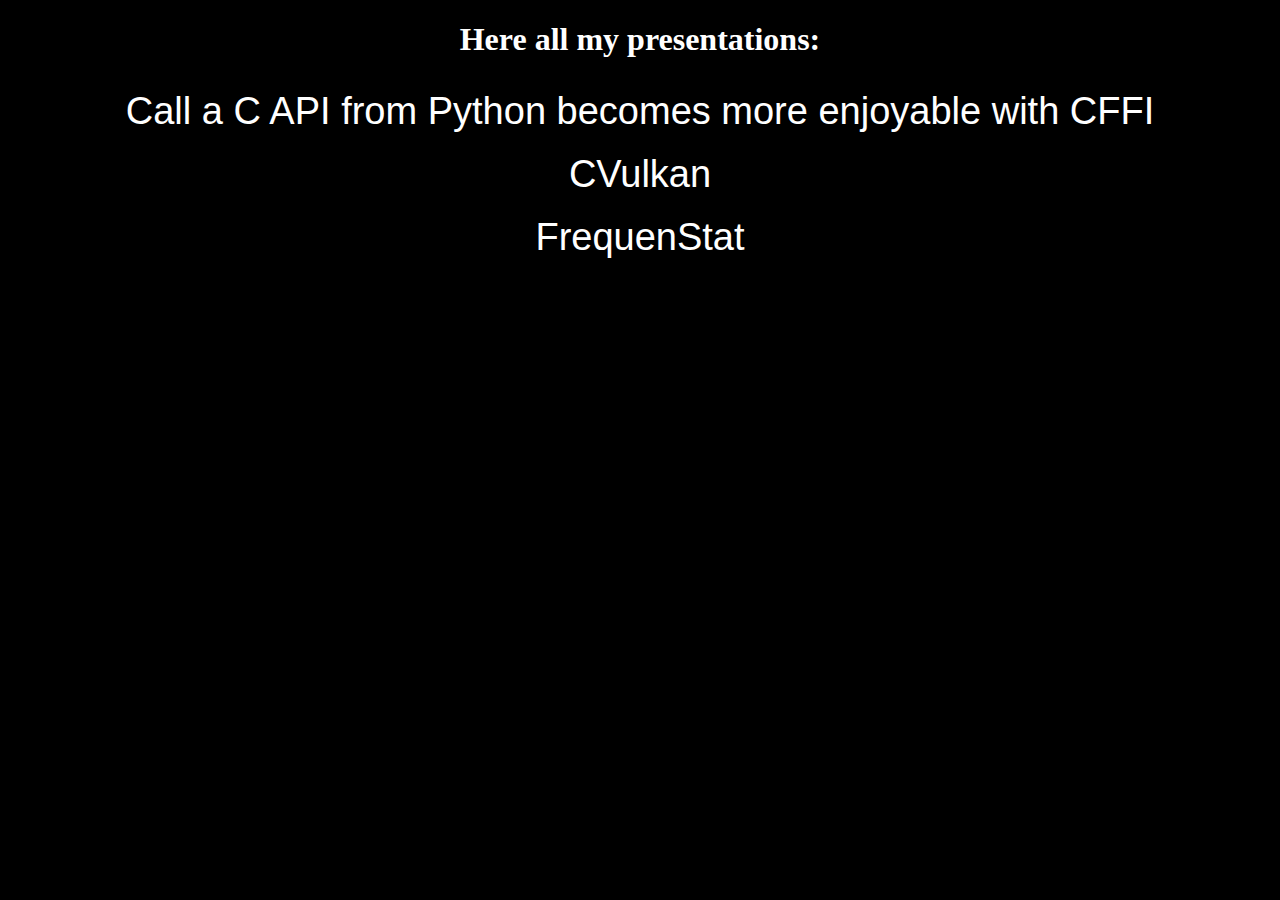
<file: index.html>
<!doctype html>
<html>
	<head>
		<meta charset="utf-8">
		<meta name="viewport" content="width=device-width, initial-scale=1.0, maximum-scale=1.0, user-scalable=no">

		<title>Presentation list</title>
<style>
body {
    background-color: black;
}

#main {
    text-align: center;
}

h1 {
    color: white;
}

a {
    font-family: "Source Sans Pro",Helvetica,sans-serif;
    text-decoration: none;
    color: white;
    font-size: 38px;
    font-weight: 400;
    display: block;
    padding: 10px;
}
a:hover {
    text-decoration: underline;
}
</style>

	</head>
	<body>

<div id="main">
    <h1>Here all my presentations:</h1>
    <a href="cffi_call.html">Call a C API from Python becomes more enjoyable with CFFI</a>
    <a href="cvulkan.html">CVulkan</a>
    <a href="frequenstat.html">FrequenStat</a>
</div>

	</body>
</html>
</file>
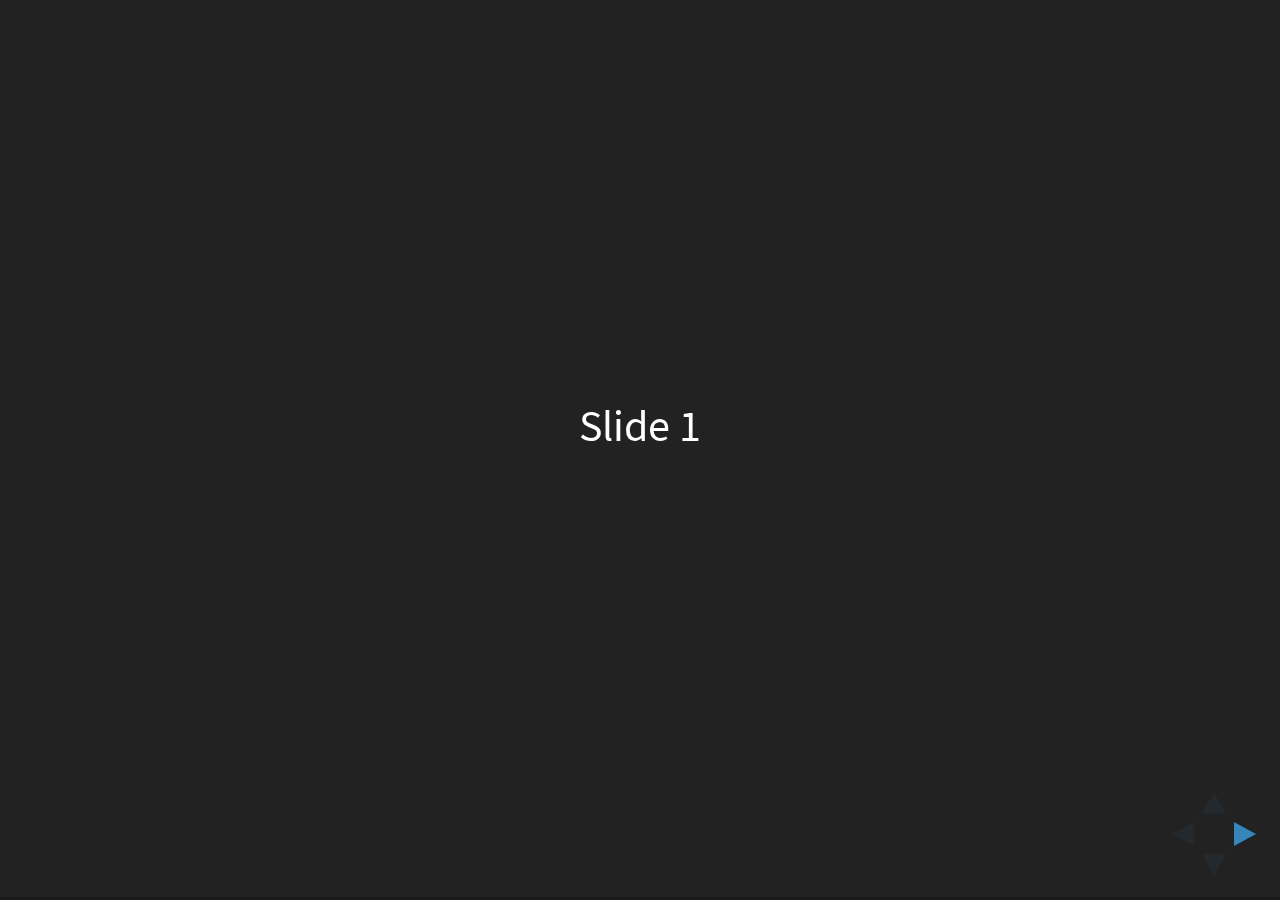
<file: reveal.js/index.html>
<!doctype html>
<html>
	<head>
		<meta charset="utf-8">
		<meta name="viewport" content="width=device-width, initial-scale=1.0, maximum-scale=1.0, user-scalable=no">

		<title>reveal.js</title>

		<link rel="stylesheet" href="css/reveal.css">
		<link rel="stylesheet" href="css/theme/black.css">

		<!-- Theme used for syntax highlighting of code -->
		<link rel="stylesheet" href="lib/css/zenburn.css">

		<!-- Printing and PDF exports -->
		<script>
			var link = document.createElement( 'link' );
			link.rel = 'stylesheet';
			link.type = 'text/css';
			link.href = window.location.search.match( /print-pdf/gi ) ? 'css/print/pdf.css' : 'css/print/paper.css';
			document.getElementsByTagName( 'head' )[0].appendChild( link );
		</script>
	</head>
	<body>
		<div class="reveal">
			<div class="slides">
				<section>Slide 1</section>
				<section>Slide 2</section>
			</div>
		</div>

		<script src="lib/js/head.min.js"></script>
		<script src="js/reveal.js"></script>

		<script>
			// More info https://github.com/hakimel/reveal.js#configuration
			Reveal.initialize({
				history: true,

				// More info https://github.com/hakimel/reveal.js#dependencies
				dependencies: [
					{ src: 'plugin/markdown/marked.js' },
					{ src: 'plugin/markdown/markdown.js' },
					{ src: 'plugin/notes/notes.js', async: true },
					{ src: 'plugin/highlight/highlight.js', async: true, callback: function() { hljs.initHighlightingOnLoad(); } }
				]
			});
		</script>
	</body>
</html>
</file>
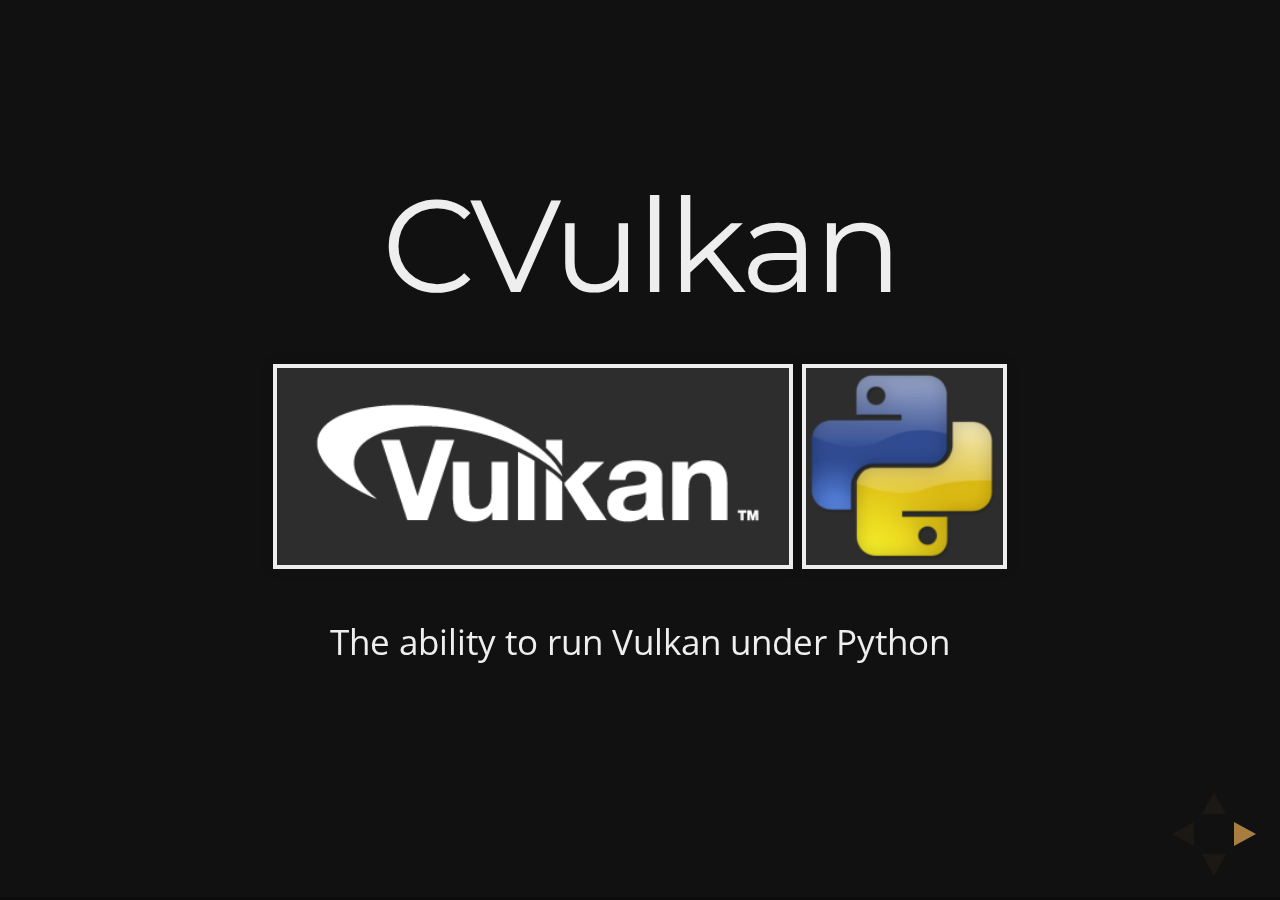
<file: cvulkan.html>
<!doctype html>
<html>
	<head>
		<meta charset="utf-8">
		<meta name="viewport" content="width=device-width, initial-scale=1.0, maximum-scale=1.0, user-scalable=no">

		<title></title>

		<link rel="stylesheet" href="reveal.js/css/reveal.css">
        <link rel="stylesheet" href="reveal.js/css/theme/night.css">

		<!-- Theme used for syntax highlighting of code -->
		<link rel="stylesheet" href="reveal.js/lib/css/zenburn.css">

		<!-- Printing and PDF exports -->
		<script>
			var link = document.createElement( 'link' );
			link.rel = 'stylesheet';
			link.type = 'text/css';
			link.href = window.location.search.match( /print-pdf/gi ) ? 'reveal.js/css/print/pdf.css' : 'reveal.js/css/print/paper.css';
			document.getElementsByTagName( 'head' )[0].appendChild( link );
		</script>
	</head>
	<body>
<div class="reveal">
<div class="slides">
    <section data-markdown="cvulkan.md">
    </section>
</div>
</div>


		<script src="reveal.js/lib/js/head.min.js"></script>
		<script src="reveal.js/js/reveal.js"></script>

		<script>
			// More info https://github.com/hakimel/reveal.js#configuration
			Reveal.initialize({
				history: true,
                                progress: true,
                                keyboard: true,
                                overview: true,
                              //  parallaxBackgroundImage: "backgrounds/cvulkan.jpg",
                              //  parallaxBackgroundSize: "2048px 1152px",

				// More info https://github.com/hakimel/reveal.js#dependencies
				dependencies: [
					{ src: 'reveal.js/plugin/markdown/marked.js' },
					{ src: 'reveal.js/plugin/markdown/markdown.js' },
					{ src: 'reveal.js/plugin/notes/notes.js', async: true },
					{ src: 'reveal.js/plugin/highlight/highlight.js', async: true, callback: function() { hljs.initHighlightingOnLoad(); } }
				]
			});
		</script>
	</body>
</html>
</file>
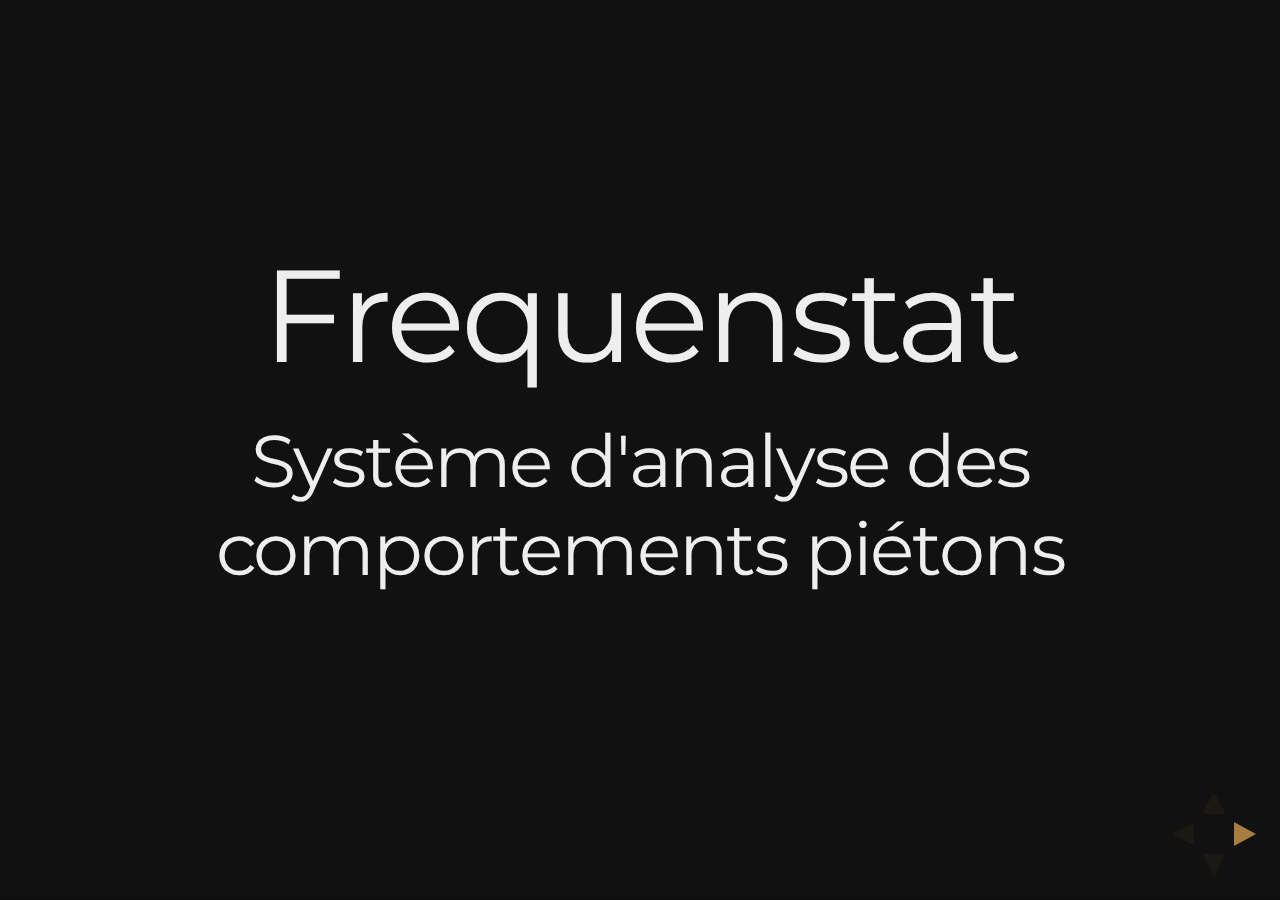
<file: frequenstat.html>
<!doctype html>
<html>
	<head>
		<meta charset="utf-8">
		<meta name="viewport" content="width=device-width, initial-scale=1.0, maximum-scale=1.0, user-scalable=no">

		<title></title>

		<link rel="stylesheet" href="reveal.js/css/reveal.css">
        <link rel="stylesheet" href="reveal.js/css/theme/night.css">

		<!-- Theme used for syntax highlighting of code -->
		<link rel="stylesheet" href="reveal.js/lib/css/zenburn.css">

		<!-- Printing and PDF exports -->
		<script>
			var link = document.createElement( 'link' );
			link.rel = 'stylesheet';
			link.type = 'text/css';
			link.href = window.location.search.match( /print-pdf/gi ) ? 'reveal.js/css/print/pdf.css' : 'reveal.js/css/print/paper.css';
			document.getElementsByTagName( 'head' )[0].appendChild( link );
		</script>
	</head>
	<body>
<div class="reveal">
<div class="slides">
    <section data-markdown="frequenstat.md">
    </section>
</div>
</div>


		<script src="reveal.js/lib/js/head.min.js"></script>
		<script src="reveal.js/js/reveal.js"></script>

		<script>
			// More info https://github.com/hakimel/reveal.js#configuration
			Reveal.initialize({
				history: true,
                                progress: true,
                                keyboard: true,
                                overview: true,
                              //  parallaxBackgroundImage: "backgrounds/cvulkan.jpg",
                              //  parallaxBackgroundSize: "2048px 1152px",

				// More info https://github.com/hakimel/reveal.js#dependencies
				dependencies: [
					{ src: 'reveal.js/plugin/markdown/marked.js' },
					{ src: 'reveal.js/plugin/markdown/markdown.js' },
					{ src: 'reveal.js/plugin/notes/notes.js', async: true },
					{ src: 'reveal.js/plugin/highlight/highlight.js', async: true, callback: function() { hljs.initHighlightingOnLoad(); } }
				]
			});
		</script>
	</body>
</html>
</file>
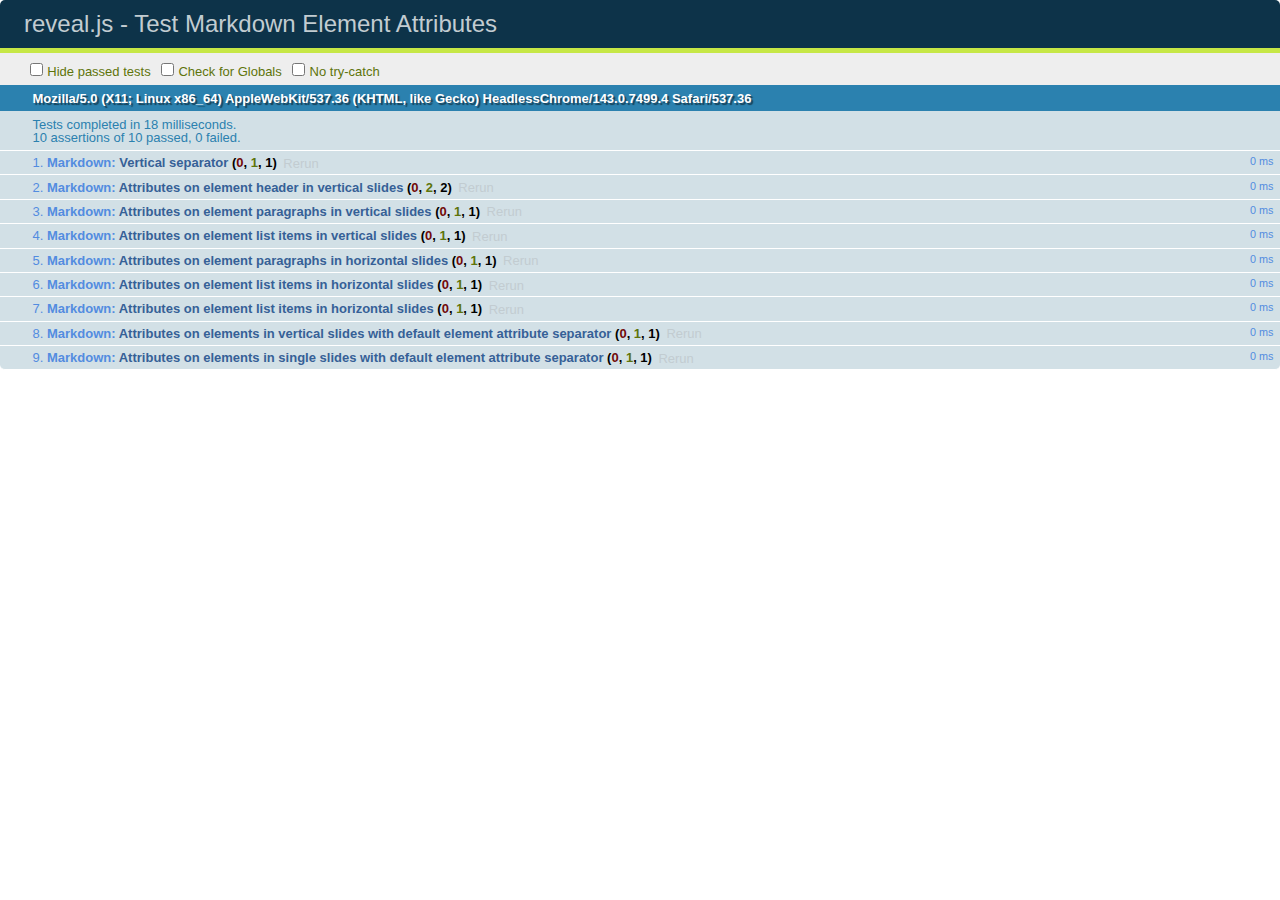
<file: reveal.js/test/test-markdown-element-attributes.html>
<!doctype html>
<html lang="en">

	<head>
		<meta charset="utf-8">

		<title>reveal.js - Test Markdown Element Attributes</title>

		<link rel="stylesheet" href="../css/reveal.css">
		<link rel="stylesheet" href="qunit-1.12.0.css">
	</head>

	<body style="overflow: auto;">

		<div id="qunit"></div>
		<div id="qunit-fixture"></div>

		<div class="reveal" style="display: none;">

			<div class="slides">

				<!-- <section data-markdown="example.md" data-separator="^\n\n\n" data-separator-vertical="^\n\n"></section> -->

				<!-- Slides are separated by newline + three dashes + newline, vertical slides identical but two dashes -->
				<section data-markdown data-separator="^\n---\n$" data-separator-vertical="^\n--\n$" data-element-attributes="{_\s*?([^}]+?)}">>
					<script type="text/template">
						## Slide 1.1
						<!-- {_class="fragment fade-out" data-fragment-index="1"} -->

						--

						## Slide 1.2
						<!-- {_class="fragment shrink"} -->

						Paragraph 1
						<!-- {_class="fragment grow"} -->

						Paragraph 2
						<!-- {_class="fragment grow"} -->

						- list item 1 <!-- {_class="fragment grow"} -->
						- list item 2 <!-- {_class="fragment grow"} -->
						- list item 3 <!-- {_class="fragment grow"} -->


						---

						## Slide 2


						Paragraph 1.2  
						multi-line <!-- {_class="fragment highlight-red"} -->

						Paragraph 2.2 <!-- {_class="fragment highlight-red"} -->

						Paragraph 2.3 <!-- {_class="fragment highlight-red"} -->

						Paragraph 2.4 <!-- {_class="fragment highlight-red"} -->

						- list item 1 <!-- {_class="fragment highlight-green"} -->
						- list item 2<!-- {_class="fragment highlight-green"} -->
						- list item 3<!-- {_class="fragment highlight-green"} -->
						- list item 4
						<!-- {_class="fragment highlight-green"} -->
						- list item 5<!-- {_class="fragment highlight-green"} -->

						Test

						![Example Picture](examples/assets/image2.png)
						<!-- {_class="reveal stretch"} -->

					</script>
				</section>



				<section 	data-markdown data-separator="^\n\n\n"
									data-separator-vertical="^\n\n"
									data-separator-notes="^Note:"
									data-charset="utf-8">
					<script type="text/template">
						# Test attributes in Markdown with default separator
						## Slide 1 Def <!-- .element: class="fragment highlight-red" data-fragment-index="1" -->


						## Slide 2 Def
						<!-- .element: class="fragment highlight-red" -->

					</script>
				</section>

				<section data-markdown>
				  <script type="text/template">
					## Hello world
					A paragraph
					<!-- .element: class="fragment highlight-blue" -->
				  </script>
				</section>

				<section data-markdown>
				  <script type="text/template">
					## Hello world

					Multiple  
					Line
					<!-- .element: class="fragment highlight-blue" -->
				  </script>
				</section>

				<section data-markdown>
				  <script type="text/template">
					## Hello world

					Test<!-- .element: class="fragment highlight-blue" -->

					More Test
				  </script>
				</section>


			</div>

		</div>

		<script src="../lib/js/head.min.js"></script>
		<script src="../js/reveal.js"></script>
		<script src="../plugin/markdown/marked.js"></script>
		<script src="../plugin/markdown/markdown.js"></script>
		<script src="qunit-1.12.0.js"></script>

		<script src="test-markdown-element-attributes.js"></script>

	</body>
</html>
</file>
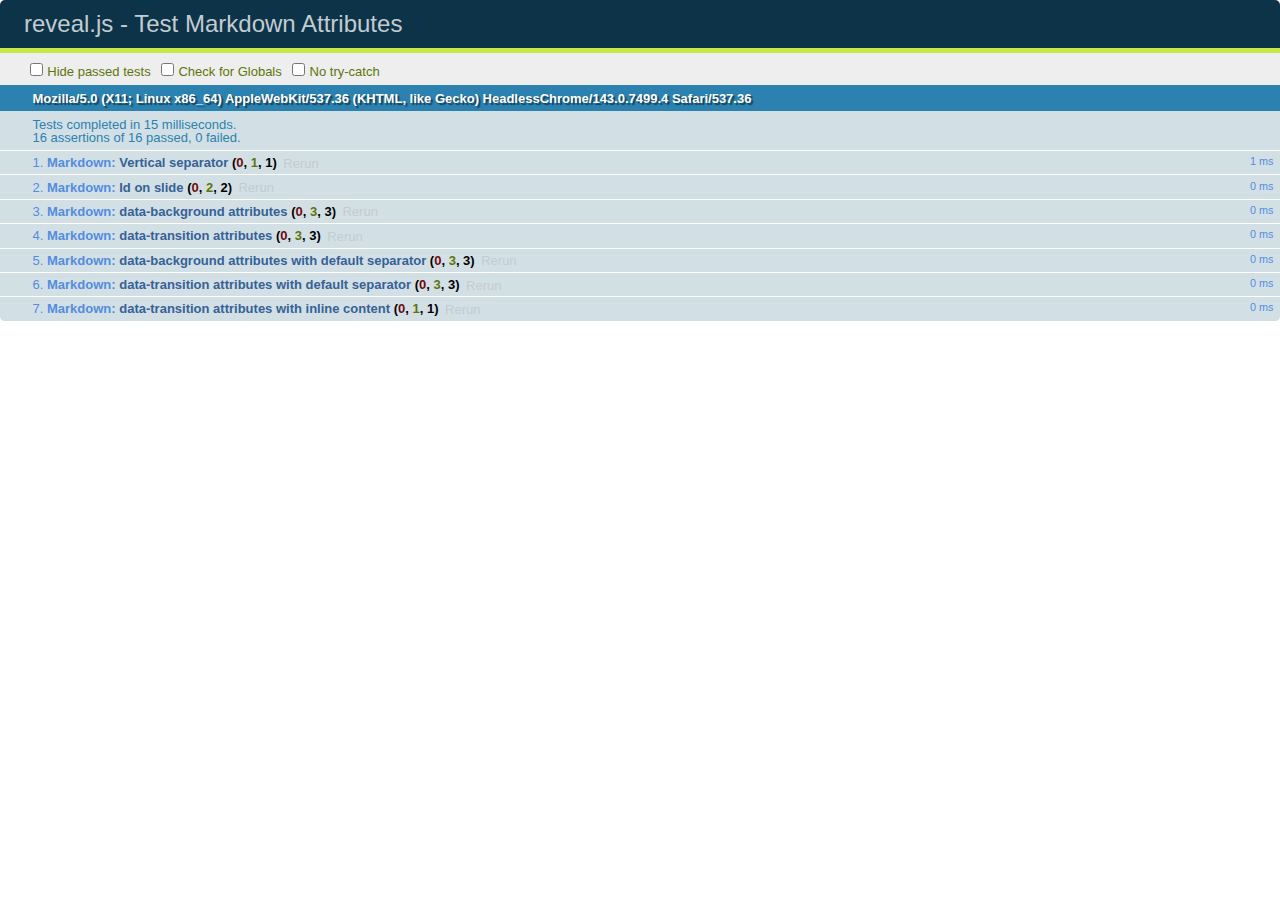
<file: reveal.js/test/test-markdown-slide-attributes.html>
<!doctype html>
<html lang="en">

	<head>
		<meta charset="utf-8">

		<title>reveal.js - Test Markdown Attributes</title>

		<link rel="stylesheet" href="../css/reveal.css">
		<link rel="stylesheet" href="qunit-1.12.0.css">
	</head>

	<body style="overflow: auto;">

		<div id="qunit"></div>
		<div id="qunit-fixture"></div>

		<div class="reveal" style="display: none;">

			<div class="slides">

				<!-- <section data-markdown="example.md" data-separator="^\n\n\n" data-separator-vertical="^\n\n"></section> -->

				<!-- Slides are separated by three lines, vertical slides by two lines, attributes are one any line starting with (spaces and) two dashes -->
				<section 	data-markdown data-separator="^\n\n\n"
									data-separator-vertical="^\n\n"
									data-separator-notes="^Note:"
									data-attributes="--\s(.*?)$"
									data-charset="utf-8">
					<script type="text/template">
						# Test attributes in Markdown
						## Slide 1



						## Slide 2
						<!-- -- id="slide2" data-transition="zoom" data-background="#A0C66B" -->


						## Slide 2.1
						<!-- -- data-background="#ff0000" data-transition="fade" -->


						## Slide 2.2
						[Link to Slide2](#/slide2)



						## Slide 3
						<!-- -- data-transition="zoom" data-background="#C6916B" -->



						## Slide 4
					</script>
				</section>

				<section 	data-markdown data-separator="^\n\n\n"
									data-separator-vertical="^\n\n"
									data-separator-notes="^Note:"
									data-charset="utf-8">
					<script type="text/template">
						# Test attributes in Markdown with default separator
						## Slide 1 Def



						## Slide 2 Def
						<!-- .slide: id="slide2def" data-transition="concave" data-background="#A7C66B" -->


						## Slide 2.1 Def
						<!-- .slide: data-background="#f70000" data-transition="page" -->


						## Slide 2.2 Def
						[Link to Slide2](#/slide2def)



						## Slide 3 Def
						<!-- .slide: data-transition="concave" data-background="#C7916B" -->



						## Slide 4
					</script>
				</section>

				<section data-markdown>
					<script type="text/template">
						<!-- .slide: data-background="#ff0000" -->
						## Hello world
					</script>
				</section>

				<section data-markdown>
					<script type="text/template">
						## Hello world
						<!-- .slide: data-background="#ff0000" -->
					</script>
				</section>

				<section data-markdown>
					<script type="text/template">
						## Hello world

						Test
						<!-- .slide: data-background="#ff0000" -->

						More Test
					</script>
				</section>

			</div>

		</div>

		<script src="../lib/js/head.min.js"></script>
		<script src="../js/reveal.js"></script>
		<script src="../plugin/markdown/marked.js"></script>
		<script src="../plugin/markdown/markdown.js"></script>
		<script src="qunit-1.12.0.js"></script>

		<script src="test-markdown-slide-attributes.js"></script>

	</body>
</html>
</file>
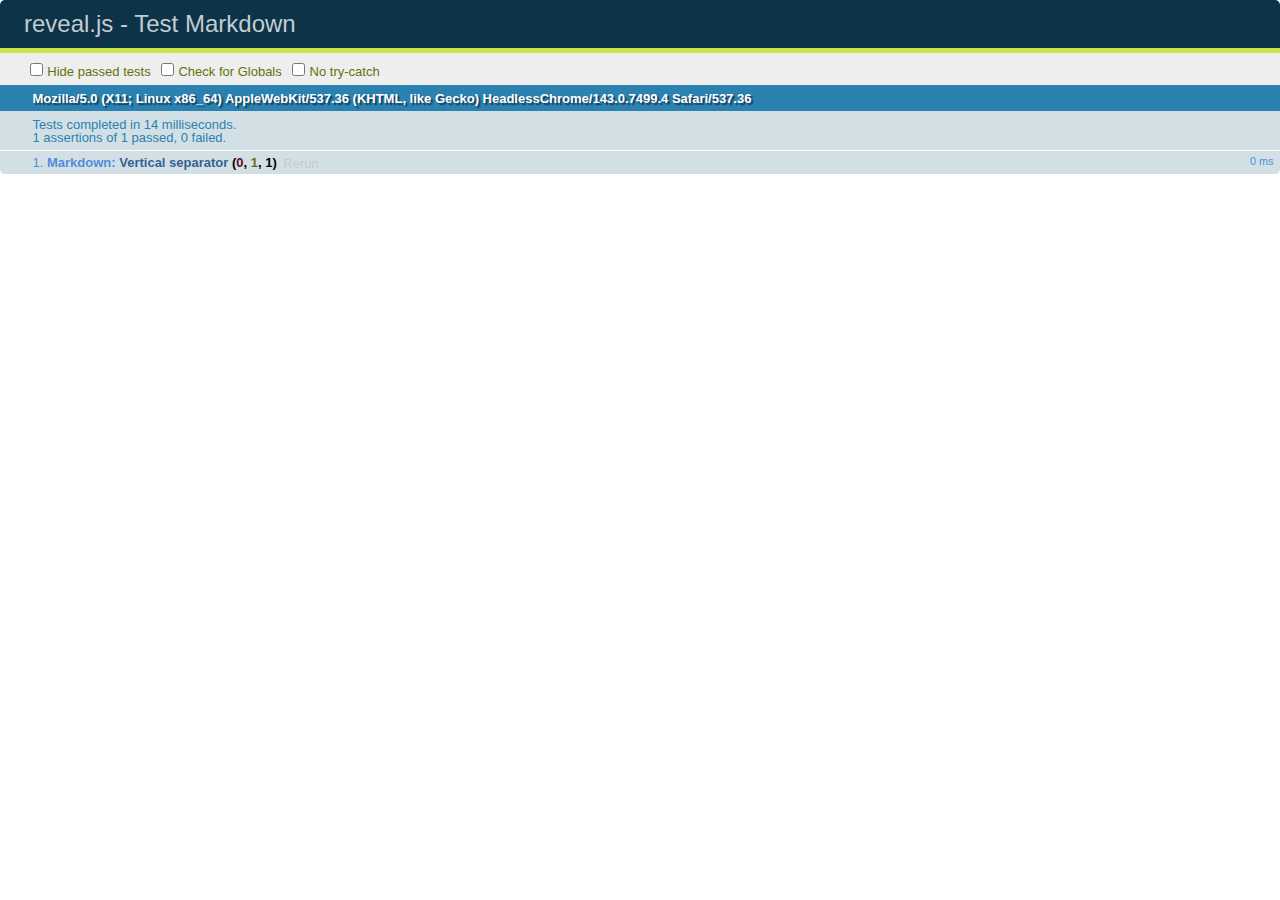
<file: reveal.js/test/test-markdown.html>
<!doctype html>
<html lang="en">

	<head>
		<meta charset="utf-8">

		<title>reveal.js - Test Markdown</title>

		<link rel="stylesheet" href="../css/reveal.css">
		<link rel="stylesheet" href="qunit-1.12.0.css">
	</head>

	<body style="overflow: auto;">

		<div id="qunit"></div>
  		<div id="qunit-fixture"></div>

		<div class="reveal" style="display: none;">

			<div class="slides">

				<!-- <section data-markdown="example.md" data-separator="^\n\n\n" data-separator-vertical="^\n\n"></section> -->

				<!-- Slides are separated by newline + three dashes + newline, vertical slides identical but two dashes -->
				<section data-markdown data-separator="^\n---\n$" data-separator-vertical="^\n--\n$">
					<script type="text/template">
						## Slide 1.1

						--

						## Slide 1.2

						---

						## Slide 2
					</script>
				</section>

			</div>

		</div>

		<script src="../lib/js/head.min.js"></script>
		<script src="../js/reveal.js"></script>
		<script src="../plugin/markdown/marked.js"></script>
		<script src="../plugin/markdown/markdown.js"></script>
		<script src="qunit-1.12.0.js"></script>

		<script src="test-markdown.js"></script>

	</body>
</html>
</file>
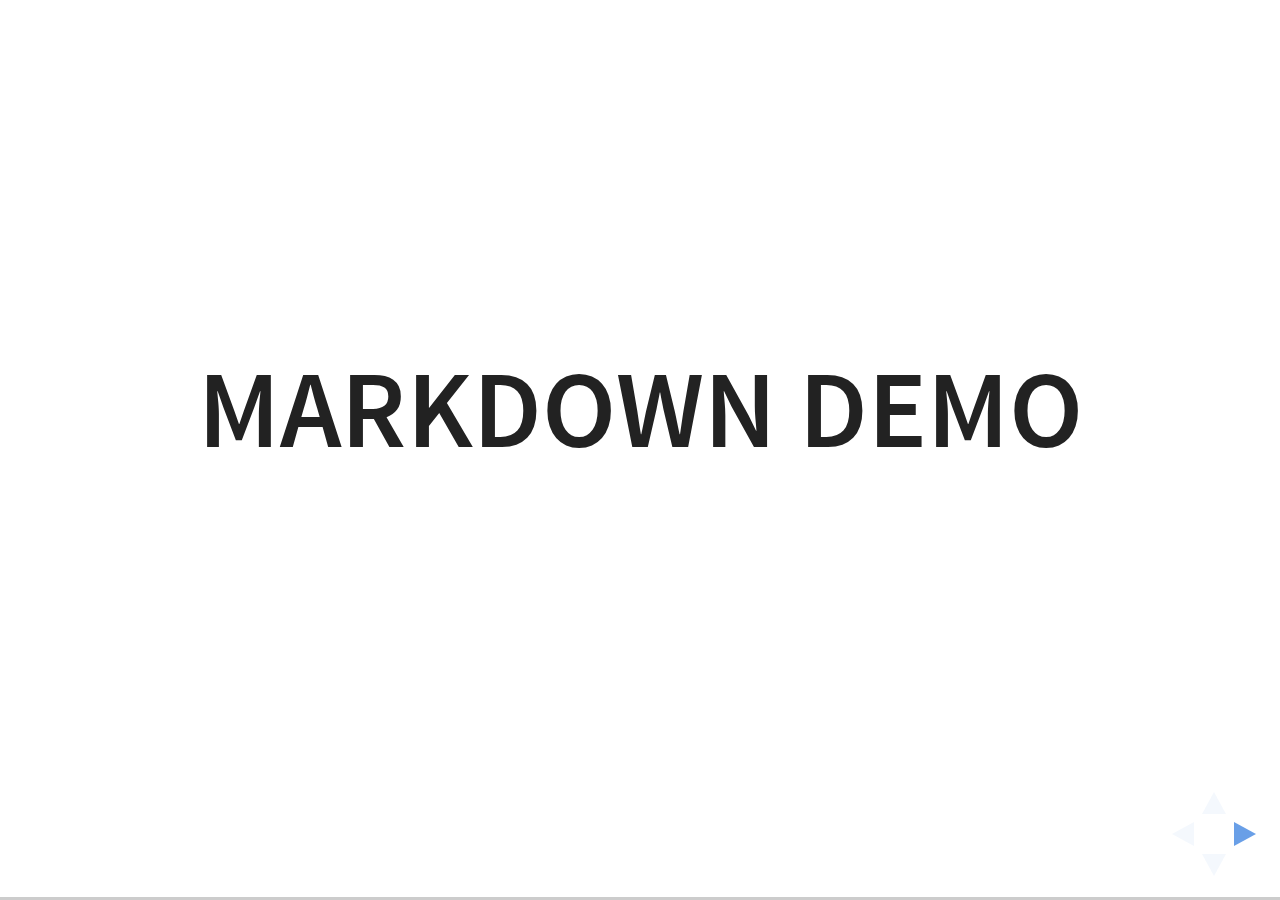
<file: reveal.js/plugin/markdown/example.html>
<!doctype html>
<html lang="en">

	<head>
		<meta charset="utf-8">

		<title>reveal.js - Markdown Demo</title>

		<link rel="stylesheet" href="../../css/reveal.css">
		<link rel="stylesheet" href="../../css/theme/white.css" id="theme">

        <link rel="stylesheet" href="../../lib/css/zenburn.css">
	</head>

	<body>

		<div class="reveal">

			<div class="slides">

                <!-- Use external markdown resource, separate slides by three newlines; vertical slides by two newlines -->
                <section data-markdown="example.md" data-separator="^\n\n\n" data-separator-vertical="^\n\n"></section>

                <!-- Slides are separated by three dashes (quick 'n dirty regular expression) -->
                <section data-markdown data-separator="---">
                    <script type="text/template">
                        ## Demo 1
                        Slide 1
                        ---
                        ## Demo 1
                        Slide 2
                        ---
                        ## Demo 1
                        Slide 3
                    </script>
                </section>

                <!-- Slides are separated by newline + three dashes + newline, vertical slides identical but two dashes -->
                <section data-markdown data-separator="^\n---\n$" data-separator-vertical="^\n--\n$">
                    <script type="text/template">
                        ## Demo 2
                        Slide 1.1

                        --

                        ## Demo 2
                        Slide 1.2

                        ---

                        ## Demo 2
                        Slide 2
                    </script>
                </section>

                <!-- No "extra" slides, since there are no separators defined (so they'll become horizontal rulers) -->
                <section data-markdown>
                    <script type="text/template">
                        A

                        ---

                        B

                        ---

                        C
                    </script>
                </section>

                <!-- Slide attributes -->
                <section data-markdown>
                    <script type="text/template">
                        <!-- .slide: data-background="#000000" -->
                        ## Slide attributes
                    </script>
                </section>

                <!-- Element attributes -->
                <section data-markdown>
                    <script type="text/template">
                        ## Element attributes
                        - Item 1 <!-- .element: class="fragment" data-fragment-index="2" -->
                        - Item 2 <!-- .element: class="fragment" data-fragment-index="1" -->
                    </script>
                </section>

                <!-- Code -->
                <section data-markdown>
                    <script type="text/template">
                        ```php
                        public function foo()
                        {
                            $foo = array(
                                'bar' => 'bar'
                            )
                        }
                        ```
                    </script>
                </section>

            </div>
		</div>

		<script src="../../lib/js/head.min.js"></script>
		<script src="../../js/reveal.js"></script>

		<script>

			Reveal.initialize({
				controls: true,
				progress: true,
				history: true,
				center: true,

				// Optional libraries used to extend on reveal.js
				dependencies: [
					{ src: '../../lib/js/classList.js', condition: function() { return !document.body.classList; } },
					{ src: 'marked.js', condition: function() { return !!document.querySelector( '[data-markdown]' ); } },
                    { src: 'markdown.js', condition: function() { return !!document.querySelector( '[data-markdown]' ); } },
                    { src: '../highlight/highlight.js', async: true, callback: function() { hljs.initHighlightingOnLoad(); } },
					{ src: '../notes/notes.js' }
				]
			});

		</script>

	</body>
</html>
</file>
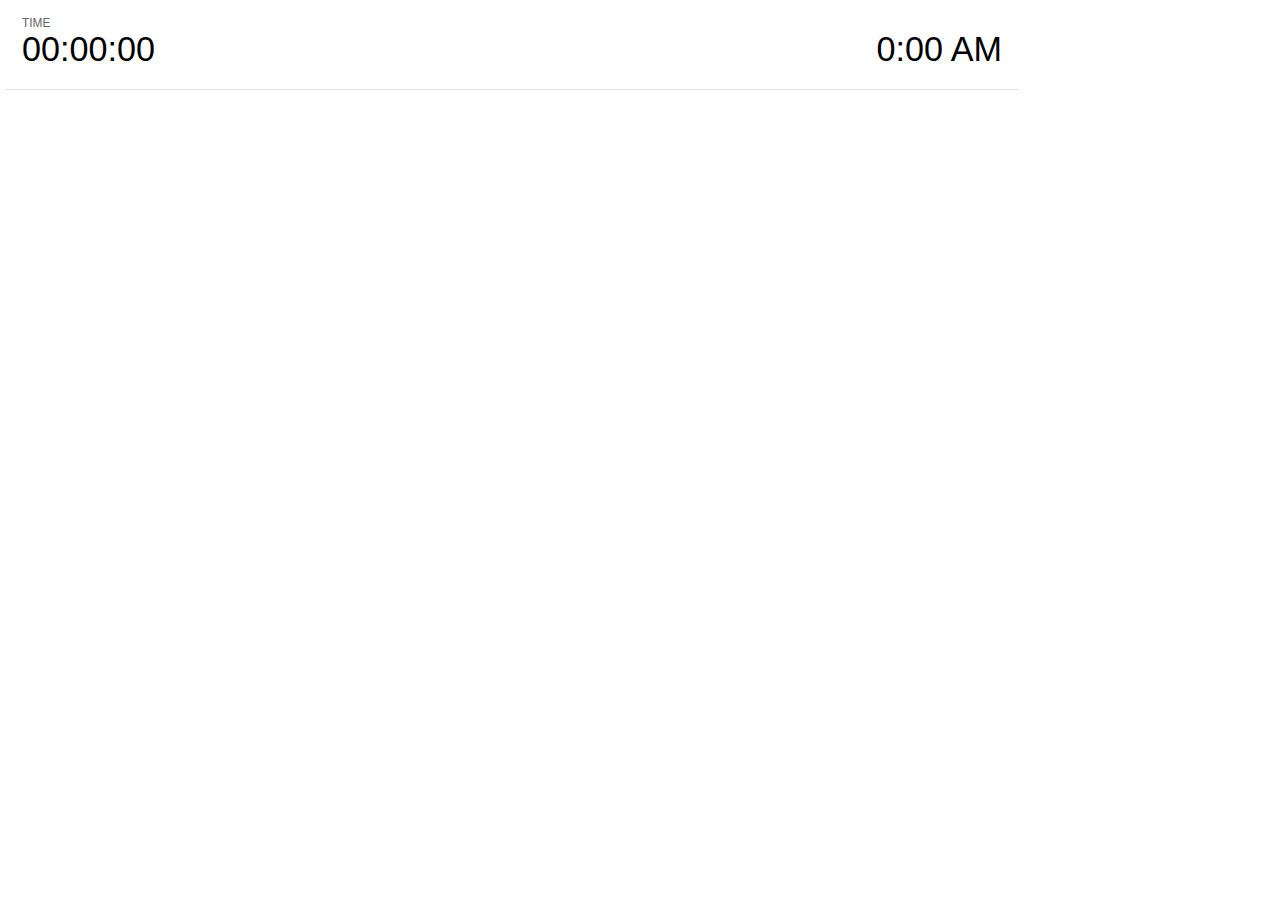
<file: reveal.js/plugin/notes/notes.html>
<!doctype html>
<html lang="en">
	<head>
		<meta charset="utf-8">

		<title>reveal.js - Slide Notes</title>

		<style>
			body {
				font-family: Helvetica;
			}

			#current-slide,
			#upcoming-slide,
			#speaker-controls {
				padding: 6px;
				box-sizing: border-box;
				-moz-box-sizing: border-box;
			}

			#current-slide iframe,
			#upcoming-slide iframe {
				width: 100%;
				height: 100%;
				border: 1px solid #ddd;
			}

			#current-slide .label,
			#upcoming-slide .label {
				position: absolute;
				top: 10px;
				left: 10px;
				font-weight: bold;
				font-size: 14px;
				z-index: 2;
				color: rgba( 255, 255, 255, 0.9 );
			}

			#current-slide {
				position: absolute;
				padding-right: 0;
				top: 0;
				right: 0;
				width: 20%;
				height: 40%;
			}

			#upcoming-slide {
				position: absolute;
				width: 20%;
				height: 40%;
				right: 0;
				top: 40%;
			}

			#speaker-controls {
				position: absolute;
				width: 80%;
				height: 100%;
				top: 0;
				left: 0;
				overflow: auto;

				font-size: 18px;
			}

				.speaker-controls-time.hidden,
				.speaker-controls-notes.hidden {
					display: none;
				}

				.speaker-controls-time .label,
				.speaker-controls-notes .label {
					text-transform: uppercase;
					font-weight: normal;
					font-size: 0.66em;
					color: #666;
					margin: 0;
				}

				.speaker-controls-time {
					border-bottom: 1px solid rgba( 200, 200, 200, 0.5 );
					margin-bottom: 10px;
					padding: 10px 16px;
					padding-bottom: 20px;
					cursor: pointer;
				}

				.speaker-controls-time .reset-button {
					opacity: 0;
					float: right;
					color: #666;
					text-decoration: none;
				}
				.speaker-controls-time:hover .reset-button {
					opacity: 1;
				}

				.speaker-controls-time .timer,
				.speaker-controls-time .clock {
					width: 50%;
					font-size: 1.9em;
				}

				.speaker-controls-time .timer {
					float: left;
				}

				.speaker-controls-time .clock {
					float: right;
					text-align: right;
				}

				.speaker-controls-time span.mute {
					color: #bbb;
				}

				.speaker-controls-notes {
					padding: 10px 16px;
				}

				.speaker-controls-notes .value {
					margin-top: 5px;
					line-height: 1.4;
					font-size: 30px;
				}

			.clear {
				clear: both;
			}


		</style>
	</head>

	<body>

		<div id="current-slide"></div>
		<div id="upcoming-slide"><span class="label">UPCOMING:</span></div>
		<div id="speaker-controls">
			<div class="speaker-controls-time">
				<h4 class="label">Time <span class="reset-button">Click to Reset</span></h4>
				<div class="clock">
					<span class="clock-value">0:00 AM</span>
				</div>
				<div class="timer">
					<span class="hours-value">00</span><span class="minutes-value">:00</span><span class="seconds-value">:00</span>
				</div>
				<div class="clear"></div>
			</div>

			<div class="speaker-controls-notes hidden">
				<h4 class="label">Notes</h4>
				<div class="value"></div>
			</div>
		</div>

		<script src="../../plugin/markdown/marked.js"></script>
		<script>

			(function() {

				var notes,
					notesValue,
					currentState,
					currentSlide,
					upcomingSlide,
					connected = false;

				window.addEventListener( 'message', function( event ) {

					var data = JSON.parse( event.data );

					// The overview mode is only useful to the reveal.js instance
					// where navigation occurs so we don't sync it
					if( data.state ) delete data.state.overview;

					// Messages sent by the notes plugin inside of the main window
					if( data && data.namespace === 'reveal-notes' ) {
						if( data.type === 'connect' ) {
							handleConnectMessage( data );
						}
						else if( data.type === 'state' ) {
							handleStateMessage( data );
						}
					}
					// Messages sent by the reveal.js inside of the current slide preview
					else if( data && data.namespace === 'reveal' ) {
						if( /ready/.test( data.eventName ) ) {
							// Send a message back to notify that the handshake is complete
							window.opener.postMessage( JSON.stringify({ namespace: 'reveal-notes', type: 'connected'} ), '*' );
						}
						else if( /slidechanged|fragmentshown|fragmenthidden|paused|resumed/.test( data.eventName ) && currentState !== JSON.stringify( data.state ) ) {

							window.opener.postMessage( JSON.stringify({ method: 'setState', args: [ data.state ]} ), '*' );

						}
					}

				} );

				/**
				 * Called when the main window is trying to establish a
				 * connection.
				 */
				function handleConnectMessage( data ) {

					if( connected === false ) {
						connected = true;

						setupIframes( data );
						setupKeyboard();
						setupNotes();
						setupTimer();
					}

				}

				/**
				 * Called when the main window sends an updated state.
				 */
				function handleStateMessage( data ) {

					// Store the most recently set state to avoid circular loops
					// applying the same state
					currentState = JSON.stringify( data.state );

					// No need for updating the notes in case of fragment changes
					if ( data.notes ) {
						notes.classList.remove( 'hidden' );
						notesValue.style.whiteSpace = data.whitespace;
						if( data.markdown ) {
							notesValue.innerHTML = marked( data.notes );
						}
						else {
							notesValue.innerHTML = data.notes;
						}
					}
					else {
						notes.classList.add( 'hidden' );
					}

					// Update the note slides
					currentSlide.contentWindow.postMessage( JSON.stringify({ method: 'setState', args: [ data.state ] }), '*' );
					upcomingSlide.contentWindow.postMessage( JSON.stringify({ method: 'setState', args: [ data.state ] }), '*' );
					upcomingSlide.contentWindow.postMessage( JSON.stringify({ method: 'next' }), '*' );

				}

				// Limit to max one state update per X ms
				handleStateMessage = debounce( handleStateMessage, 200 );

				/**
				 * Forward keyboard events to the current slide window.
				 * This enables keyboard events to work even if focus
				 * isn't set on the current slide iframe.
				 */
				function setupKeyboard() {

					document.addEventListener( 'keydown', function( event ) {
						currentSlide.contentWindow.postMessage( JSON.stringify({ method: 'triggerKey', args: [ event.keyCode ] }), '*' );
					} );

				}

				/**
				 * Creates the preview iframes.
				 */
				function setupIframes( data ) {

					var params = [
						'receiver',
						'progress=false',
						'history=false',
						'transition=none',
						'autoSlide=0',
						'backgroundTransition=none'
					].join( '&' );

					var urlSeparator = /\?/.test(data.url) ? '&' : '?';
					var hash = '#/' + data.state.indexh + '/' + data.state.indexv;
					var currentURL = data.url + urlSeparator + params + '&postMessageEvents=true' + hash;
					var upcomingURL = data.url + urlSeparator + params + '&controls=false' + hash;

					currentSlide = document.createElement( 'iframe' );
					currentSlide.setAttribute( 'width', 1280 );
					currentSlide.setAttribute( 'height', 1024 );
					currentSlide.setAttribute( 'src', currentURL );
					document.querySelector( '#current-slide' ).appendChild( currentSlide );

					upcomingSlide = document.createElement( 'iframe' );
					upcomingSlide.setAttribute( 'width', 640 );
					upcomingSlide.setAttribute( 'height', 512 );
					upcomingSlide.setAttribute( 'src', upcomingURL );
					document.querySelector( '#upcoming-slide' ).appendChild( upcomingSlide );

				}

				/**
				 * Setup the notes UI.
				 */
				function setupNotes() {

					notes = document.querySelector( '.speaker-controls-notes' );
					notesValue = document.querySelector( '.speaker-controls-notes .value' );

				}

				/**
				 * Create the timer and clock and start updating them
				 * at an interval.
				 */
				function setupTimer() {

					var start = new Date(),
						timeEl = document.querySelector( '.speaker-controls-time' ),
						clockEl = timeEl.querySelector( '.clock-value' ),
						hoursEl = timeEl.querySelector( '.hours-value' ),
						minutesEl = timeEl.querySelector( '.minutes-value' ),
						secondsEl = timeEl.querySelector( '.seconds-value' );

					function _updateTimer() {

						var diff, hours, minutes, seconds,
							now = new Date();

						diff = now.getTime() - start.getTime();
						hours = Math.floor( diff / ( 1000 * 60 * 60 ) );
						minutes = Math.floor( ( diff / ( 1000 * 60 ) ) % 60 );
						seconds = Math.floor( ( diff / 1000 ) % 60 );

						clockEl.innerHTML = now.toLocaleTimeString( 'en-US', { hour12: true, hour: '2-digit', minute:'2-digit' } );
						hoursEl.innerHTML = zeroPadInteger( hours );
						hoursEl.className = hours > 0 ? '' : 'mute';
						minutesEl.innerHTML = ':' + zeroPadInteger( minutes );
						minutesEl.className = minutes > 0 ? '' : 'mute';
						secondsEl.innerHTML = ':' + zeroPadInteger( seconds );

					}

					// Update once directly
					_updateTimer();

					// Then update every second
					setInterval( _updateTimer, 1000 );

					timeEl.addEventListener( 'click', function() {
						start = new Date();
						_updateTimer();
						return false;
					} );

				}

				function zeroPadInteger( num ) {

					var str = '00' + parseInt( num );
					return str.substring( str.length - 2 );

				}

				/**
				 * Limits the frequency at which a function can be called.
				 */
				function debounce( fn, ms ) {

					var lastTime = 0,
						timeout;

					return function() {

						var args = arguments;
						var context = this;

						clearTimeout( timeout );

						var timeSinceLastCall = Date.now() - lastTime;
						if( timeSinceLastCall > ms ) {
							fn.apply( context, args );
							lastTime = Date.now();
						}
						else {
							timeout = setTimeout( function() {
								fn.apply( context, args );
								lastTime = Date.now();
							}, ms - timeSinceLastCall );
						}

					}

				}

			})();

		</script>
	</body>
</html>
</file>
<file: reveal.js/css/theme/black.css>
/**
 * Black theme for reveal.js. This is the opposite of the 'white' theme.
 *
 * By Hakim El Hattab, http://hakim.se
 */
@import url(../../lib/font/source-sans-pro/source-sans-pro.css);
section.has-light-background, section.has-light-background h1, section.has-light-background h2, section.has-light-background h3, section.has-light-background h4, section.has-light-background h5, section.has-light-background h6 {
  color: #222; }

/*********************************************
 * GLOBAL STYLES
 *********************************************/
body {
  background: #222;
  background-color: #222; }

.reveal {
  font-family: "Source Sans Pro", Helvetica, sans-serif;
  font-size: 38px;
  font-weight: normal;
  color: #fff; }

::selection {
  color: #fff;
  background: #bee4fd;
  text-shadow: none; }

.reveal .slides > section,
.reveal .slides > section > section {
  line-height: 1.3;
  font-weight: inherit; }

/*********************************************
 * HEADERS
 *********************************************/
.reveal h1,
.reveal h2,
.reveal h3,
.reveal h4,
.reveal h5,
.reveal h6 {
  margin: 0 0 20px 0;
  color: #fff;
  font-family: "Source Sans Pro", Helvetica, sans-serif;
  font-weight: 600;
  line-height: 1.2;
  letter-spacing: normal;
  text-transform: uppercase;
  text-shadow: none;
  word-wrap: break-word; }

.reveal h1 {
  font-size: 2.5em; }

.reveal h2 {
  font-size: 1.6em; }

.reveal h3 {
  font-size: 1.3em; }

.reveal h4 {
  font-size: 1em; }

.reveal h1 {
  text-shadow: none; }

/*********************************************
 * OTHER
 *********************************************/
.reveal p {
  margin: 20px 0;
  line-height: 1.3; }

/* Ensure certain elements are never larger than the slide itself */
.reveal img,
.reveal video,
.reveal iframe {
  max-width: 95%;
  max-height: 95%; }

.reveal strong,
.reveal b {
  font-weight: bold; }

.reveal em {
  font-style: italic; }

.reveal ol,
.reveal dl,
.reveal ul {
  display: inline-block;
  text-align: left;
  margin: 0 0 0 1em; }

.reveal ol {
  list-style-type: decimal; }

.reveal ul {
  list-style-type: disc; }

.reveal ul ul {
  list-style-type: square; }

.reveal ul ul ul {
  list-style-type: circle; }

.reveal ul ul,
.reveal ul ol,
.reveal ol ol,
.reveal ol ul {
  display: block;
  margin-left: 40px; }

.reveal dt {
  font-weight: bold; }

.reveal dd {
  margin-left: 40px; }

.reveal q,
.reveal blockquote {
  quotes: none; }

.reveal blockquote {
  display: block;
  position: relative;
  width: 70%;
  margin: 20px auto;
  padding: 5px;
  font-style: italic;
  background: rgba(255, 255, 255, 0.05);
  box-shadow: 0px 0px 2px rgba(0, 0, 0, 0.2); }

.reveal blockquote p:first-child,
.reveal blockquote p:last-child {
  display: inline-block; }

.reveal q {
  font-style: italic; }

.reveal pre {
  display: block;
  position: relative;
  width: 90%;
  margin: 20px auto;
  text-align: left;
  font-size: 0.55em;
  font-family: monospace;
  line-height: 1.2em;
  word-wrap: break-word;
  box-shadow: 0px 0px 6px rgba(0, 0, 0, 0.3); }

.reveal code {
  font-family: monospace; }

.reveal pre code {
  display: block;
  padding: 5px;
  overflow: auto;
  max-height: 400px;
  word-wrap: normal; }

.reveal table {
  margin: auto;
  border-collapse: collapse;
  border-spacing: 0; }

.reveal table th {
  font-weight: bold; }

.reveal table th,
.reveal table td {
  text-align: left;
  padding: 0.2em 0.5em 0.2em 0.5em;
  border-bottom: 1px solid; }

.reveal table th[align="center"],
.reveal table td[align="center"] {
  text-align: center; }

.reveal table th[align="right"],
.reveal table td[align="right"] {
  text-align: right; }

.reveal table tbody tr:last-child th,
.reveal table tbody tr:last-child td {
  border-bottom: none; }

.reveal sup {
  vertical-align: super; }

.reveal sub {
  vertical-align: sub; }

.reveal small {
  display: inline-block;
  font-size: 0.6em;
  line-height: 1.2em;
  vertical-align: top; }

.reveal small * {
  vertical-align: top; }

/*********************************************
 * LINKS
 *********************************************/
.reveal a {
  color: #42affa;
  text-decoration: none;
  -webkit-transition: color .15s ease;
  -moz-transition: color .15s ease;
  transition: color .15s ease; }

.reveal a:hover {
  color: #8dcffc;
  text-shadow: none;
  border: none; }

.reveal .roll span:after {
  color: #fff;
  background: #068de9; }

/*********************************************
 * IMAGES
 *********************************************/
.reveal section img {
  margin: 15px 0px;
  background: rgba(255, 255, 255, 0.12);
  border: 4px solid #fff;
  box-shadow: 0 0 10px rgba(0, 0, 0, 0.15); }

.reveal section img.plain {
  border: 0;
  box-shadow: none; }

.reveal a img {
  -webkit-transition: all .15s linear;
  -moz-transition: all .15s linear;
  transition: all .15s linear; }

.reveal a:hover img {
  background: rgba(255, 255, 255, 0.2);
  border-color: #42affa;
  box-shadow: 0 0 20px rgba(0, 0, 0, 0.55); }

/*********************************************
 * NAVIGATION CONTROLS
 *********************************************/
.reveal .controls .navigate-left,
.reveal .controls .navigate-left.enabled {
  border-right-color: #42affa; }

.reveal .controls .navigate-right,
.reveal .controls .navigate-right.enabled {
  border-left-color: #42affa; }

.reveal .controls .navigate-up,
.reveal .controls .navigate-up.enabled {
  border-bottom-color: #42affa; }

.reveal .controls .navigate-down,
.reveal .controls .navigate-down.enabled {
  border-top-color: #42affa; }

.reveal .controls .navigate-left.enabled:hover {
  border-right-color: #8dcffc; }

.reveal .controls .navigate-right.enabled:hover {
  border-left-color: #8dcffc; }

.reveal .controls .navigate-up.enabled:hover {
  border-bottom-color: #8dcffc; }

.reveal .controls .navigate-down.enabled:hover {
  border-top-color: #8dcffc; }

/*********************************************
 * PROGRESS BAR
 *********************************************/
.reveal .progress {
  background: rgba(0, 0, 0, 0.2); }

.reveal .progress span {
  background: #42affa;
  -webkit-transition: width 800ms cubic-bezier(0.26, 0.86, 0.44, 0.985);
  -moz-transition: width 800ms cubic-bezier(0.26, 0.86, 0.44, 0.985);
  transition: width 800ms cubic-bezier(0.26, 0.86, 0.44, 0.985); }
</file>
<file: reveal.js/lib/css/zenburn.css>
/*

Zenburn style from voldmar.ru (c) Vladimir Epifanov <voldmar@voldmar.ru>
based on dark.css by Ivan Sagalaev

*/

.hljs {
  display: block;
  overflow-x: auto;
  padding: 0.5em;
  background: #3f3f3f;
  color: #dcdcdc;
}

.hljs-keyword,
.hljs-selector-tag,
.hljs-tag {
  color: #e3ceab;
}

.hljs-template-tag {
  color: #dcdcdc;
}

.hljs-number {
  color: #8cd0d3;
}

.hljs-variable,
.hljs-template-variable,
.hljs-attribute {
  color: #efdcbc;
}

.hljs-literal {
  color: #efefaf;
}

.hljs-subst {
  color: #8f8f8f;
}

.hljs-title,
.hljs-name,
.hljs-selector-id,
.hljs-selector-class,
.hljs-section,
.hljs-type {
  color: #efef8f;
}

.hljs-symbol,
.hljs-bullet,
.hljs-link {
  color: #dca3a3;
}

.hljs-deletion,
.hljs-string,
.hljs-built_in,
.hljs-builtin-name {
  color: #cc9393;
}

.hljs-addition,
.hljs-comment,
.hljs-quote,
.hljs-meta {
  color: #7f9f7f;
}


.hljs-emphasis {
  font-style: italic;
}

.hljs-strong {
  font-weight: bold;
}
</file>
<file: reveal.js/css/theme/night.css>
/**
 * Black theme for reveal.js.
 *
 * Copyright (C) 2011-2012 Hakim El Hattab, http://hakim.se
 */
@import url(https://fonts.googleapis.com/css?family=Montserrat:700);
@import url(https://fonts.googleapis.com/css?family=Open+Sans:400,700,400italic,700italic);
/*********************************************
 * GLOBAL STYLES
 *********************************************/
body {
  background: #111;
  background-color: #111; }

.reveal {
  font-family: "Open Sans", sans-serif;
  font-size: 30px;
  font-weight: normal;
  color: #eee; }

::selection {
  color: #fff;
  background: #e7ad52;
  text-shadow: none; }

.reveal .slides > section,
.reveal .slides > section > section {
  line-height: 1.3;
  font-weight: inherit; }

/*********************************************
 * HEADERS
 *********************************************/
.reveal h1,
.reveal h2,
.reveal h3,
.reveal h4,
.reveal h5,
.reveal h6 {
  margin: 0 0 20px 0;
  color: #eee;
  font-family: "Montserrat", Impact, sans-serif;
  font-weight: normal;
  line-height: 1.2;
  letter-spacing: -0.03em;
  text-transform: none;
  text-shadow: none;
  word-wrap: break-word; }

.reveal h1 {
  font-size: 3.77em; }

.reveal h2 {
  font-size: 2.11em; }

.reveal h3 {
  font-size: 1.55em; }

.reveal h4 {
  font-size: 1em; }

.reveal h1 {
  text-shadow: none; }

/*********************************************
 * OTHER
 *********************************************/
.reveal p {
  margin: 20px 0;
  line-height: 1.3; }

/* Ensure certain elements are never larger than the slide itself */
.reveal img,
.reveal video,
.reveal iframe {
  max-width: 95%;
  max-height: 95%; }

.reveal strong,
.reveal b {
  font-weight: bold; }

.reveal em {
  font-style: italic; }

.reveal ol,
.reveal dl,
.reveal ul {
  display: inline-block;
  text-align: left;
  margin: 0 0 0 1em; }

.reveal ol {
  list-style-type: decimal; }

.reveal ul {
  list-style-type: disc; }

.reveal ul ul {
  list-style-type: square; }

.reveal ul ul ul {
  list-style-type: circle; }

.reveal ul ul,
.reveal ul ol,
.reveal ol ol,
.reveal ol ul {
  display: block;
  margin-left: 40px; }

.reveal dt {
  font-weight: bold; }

.reveal dd {
  margin-left: 40px; }

.reveal q,
.reveal blockquote {
  quotes: none; }

.reveal blockquote {
  display: block;
  position: relative;
  width: 70%;
  margin: 20px auto;
  padding: 5px;
  font-style: italic;
  background: rgba(255, 255, 255, 0.05);
  box-shadow: 0px 0px 2px rgba(0, 0, 0, 0.2); }

.reveal blockquote p:first-child,
.reveal blockquote p:last-child {
  display: inline-block; }

.reveal q {
  font-style: italic; }

.reveal pre {
  display: block;
  position: relative;
  width: 90%;
  margin: 20px auto;
  text-align: left;
  font-size: 0.55em;
  font-family: monospace;
  line-height: 1.2em;
  word-wrap: break-word;
  box-shadow: 0px 0px 6px rgba(0, 0, 0, 0.3); }

.reveal code {
  font-family: monospace; }

.reveal pre code {
  display: block;
  padding: 5px;
  overflow: auto;
  max-height: 400px;
  word-wrap: normal; }

.reveal table {
  margin: auto;
  border-collapse: collapse;
  border-spacing: 0; }

.reveal table th {
  font-weight: bold; }

.reveal table th,
.reveal table td {
  text-align: left;
  padding: 0.2em 0.5em 0.2em 0.5em;
  border-bottom: 1px solid; }

.reveal table th[align="center"],
.reveal table td[align="center"] {
  text-align: center; }

.reveal table th[align="right"],
.reveal table td[align="right"] {
  text-align: right; }

.reveal table tbody tr:last-child th,
.reveal table tbody tr:last-child td {
  border-bottom: none; }

.reveal sup {
  vertical-align: super; }

.reveal sub {
  vertical-align: sub; }

.reveal small {
  display: inline-block;
  font-size: 0.6em;
  line-height: 1.2em;
  vertical-align: top; }

.reveal small * {
  vertical-align: top; }

/*********************************************
 * LINKS
 *********************************************/
.reveal a {
  color: #e7ad52;
  text-decoration: none;
  -webkit-transition: color .15s ease;
  -moz-transition: color .15s ease;
  transition: color .15s ease; }

.reveal a:hover {
  color: #f3d7ac;
  text-shadow: none;
  border: none; }

.reveal .roll span:after {
  color: #fff;
  background: #d08a1d; }

/*********************************************
 * IMAGES
 *********************************************/
.reveal section img {
  margin: 15px 0px;
  background: rgba(255, 255, 255, 0.12);
  border: 4px solid #eee;
  box-shadow: 0 0 10px rgba(0, 0, 0, 0.15); }

.reveal section img.plain {
  border: 0;
  box-shadow: none; }

.reveal a img {
  -webkit-transition: all .15s linear;
  -moz-transition: all .15s linear;
  transition: all .15s linear; }

.reveal a:hover img {
  background: rgba(255, 255, 255, 0.2);
  border-color: #e7ad52;
  box-shadow: 0 0 20px rgba(0, 0, 0, 0.55); }

/*********************************************
 * NAVIGATION CONTROLS
 *********************************************/
.reveal .controls .navigate-left,
.reveal .controls .navigate-left.enabled {
  border-right-color: #e7ad52; }

.reveal .controls .navigate-right,
.reveal .controls .navigate-right.enabled {
  border-left-color: #e7ad52; }

.reveal .controls .navigate-up,
.reveal .controls .navigate-up.enabled {
  border-bottom-color: #e7ad52; }

.reveal .controls .navigate-down,
.reveal .controls .navigate-down.enabled {
  border-top-color: #e7ad52; }

.reveal .controls .navigate-left.enabled:hover {
  border-right-color: #f3d7ac; }

.reveal .controls .navigate-right.enabled:hover {
  border-left-color: #f3d7ac; }

.reveal .controls .navigate-up.enabled:hover {
  border-bottom-color: #f3d7ac; }

.reveal .controls .navigate-down.enabled:hover {
  border-top-color: #f3d7ac; }

/*********************************************
 * PROGRESS BAR
 *********************************************/
.reveal .progress {
  background: rgba(0, 0, 0, 0.2); }

.reveal .progress span {
  background: #e7ad52;
  -webkit-transition: width 800ms cubic-bezier(0.26, 0.86, 0.44, 0.985);
  -moz-transition: width 800ms cubic-bezier(0.26, 0.86, 0.44, 0.985);
  transition: width 800ms cubic-bezier(0.26, 0.86, 0.44, 0.985); }
</file>
<file: reveal.js/css/theme/white.css>
/**
 * White theme for reveal.js. This is the opposite of the 'black' theme.
 *
 * By Hakim El Hattab, http://hakim.se
 */
@import url(../../lib/font/source-sans-pro/source-sans-pro.css);
section.has-dark-background, section.has-dark-background h1, section.has-dark-background h2, section.has-dark-background h3, section.has-dark-background h4, section.has-dark-background h5, section.has-dark-background h6 {
  color: #fff; }

/*********************************************
 * GLOBAL STYLES
 *********************************************/
body {
  background: #fff;
  background-color: #fff; }

.reveal {
  font-family: "Source Sans Pro", Helvetica, sans-serif;
  font-size: 38px;
  font-weight: normal;
  color: #222; }

::selection {
  color: #fff;
  background: #98bdef;
  text-shadow: none; }

.reveal .slides > section,
.reveal .slides > section > section {
  line-height: 1.3;
  font-weight: inherit; }

/*********************************************
 * HEADERS
 *********************************************/
.reveal h1,
.reveal h2,
.reveal h3,
.reveal h4,
.reveal h5,
.reveal h6 {
  margin: 0 0 20px 0;
  color: #222;
  font-family: "Source Sans Pro", Helvetica, sans-serif;
  font-weight: 600;
  line-height: 1.2;
  letter-spacing: normal;
  text-transform: uppercase;
  text-shadow: none;
  word-wrap: break-word; }

.reveal h1 {
  font-size: 2.5em; }

.reveal h2 {
  font-size: 1.6em; }

.reveal h3 {
  font-size: 1.3em; }

.reveal h4 {
  font-size: 1em; }

.reveal h1 {
  text-shadow: none; }

/*********************************************
 * OTHER
 *********************************************/
.reveal p {
  margin: 20px 0;
  line-height: 1.3; }

/* Ensure certain elements are never larger than the slide itself */
.reveal img,
.reveal video,
.reveal iframe {
  max-width: 95%;
  max-height: 95%; }

.reveal strong,
.reveal b {
  font-weight: bold; }

.reveal em {
  font-style: italic; }

.reveal ol,
.reveal dl,
.reveal ul {
  display: inline-block;
  text-align: left;
  margin: 0 0 0 1em; }

.reveal ol {
  list-style-type: decimal; }

.reveal ul {
  list-style-type: disc; }

.reveal ul ul {
  list-style-type: square; }

.reveal ul ul ul {
  list-style-type: circle; }

.reveal ul ul,
.reveal ul ol,
.reveal ol ol,
.reveal ol ul {
  display: block;
  margin-left: 40px; }

.reveal dt {
  font-weight: bold; }

.reveal dd {
  margin-left: 40px; }

.reveal q,
.reveal blockquote {
  quotes: none; }

.reveal blockquote {
  display: block;
  position: relative;
  width: 70%;
  margin: 20px auto;
  padding: 5px;
  font-style: italic;
  background: rgba(255, 255, 255, 0.05);
  box-shadow: 0px 0px 2px rgba(0, 0, 0, 0.2); }

.reveal blockquote p:first-child,
.reveal blockquote p:last-child {
  display: inline-block; }

.reveal q {
  font-style: italic; }

.reveal pre {
  display: block;
  position: relative;
  width: 90%;
  margin: 20px auto;
  text-align: left;
  font-size: 0.55em;
  font-family: monospace;
  line-height: 1.2em;
  word-wrap: break-word;
  box-shadow: 0px 0px 6px rgba(0, 0, 0, 0.3); }

.reveal code {
  font-family: monospace; }

.reveal pre code {
  display: block;
  padding: 5px;
  overflow: auto;
  max-height: 400px;
  word-wrap: normal; }

.reveal table {
  margin: auto;
  border-collapse: collapse;
  border-spacing: 0; }

.reveal table th {
  font-weight: bold; }

.reveal table th,
.reveal table td {
  text-align: left;
  padding: 0.2em 0.5em 0.2em 0.5em;
  border-bottom: 1px solid; }

.reveal table th[align="center"],
.reveal table td[align="center"] {
  text-align: center; }

.reveal table th[align="right"],
.reveal table td[align="right"] {
  text-align: right; }

.reveal table tbody tr:last-child th,
.reveal table tbody tr:last-child td {
  border-bottom: none; }

.reveal sup {
  vertical-align: super; }

.reveal sub {
  vertical-align: sub; }

.reveal small {
  display: inline-block;
  font-size: 0.6em;
  line-height: 1.2em;
  vertical-align: top; }

.reveal small * {
  vertical-align: top; }

/*********************************************
 * LINKS
 *********************************************/
.reveal a {
  color: #2a76dd;
  text-decoration: none;
  -webkit-transition: color .15s ease;
  -moz-transition: color .15s ease;
  transition: color .15s ease; }

.reveal a:hover {
  color: #6ca0e8;
  text-shadow: none;
  border: none; }

.reveal .roll span:after {
  color: #fff;
  background: #1a53a1; }

/*********************************************
 * IMAGES
 *********************************************/
.reveal section img {
  margin: 15px 0px;
  background: rgba(255, 255, 255, 0.12);
  border: 4px solid #222;
  box-shadow: 0 0 10px rgba(0, 0, 0, 0.15); }

.reveal section img.plain {
  border: 0;
  box-shadow: none; }

.reveal a img {
  -webkit-transition: all .15s linear;
  -moz-transition: all .15s linear;
  transition: all .15s linear; }

.reveal a:hover img {
  background: rgba(255, 255, 255, 0.2);
  border-color: #2a76dd;
  box-shadow: 0 0 20px rgba(0, 0, 0, 0.55); }

/*********************************************
 * NAVIGATION CONTROLS
 *********************************************/
.reveal .controls .navigate-left,
.reveal .controls .navigate-left.enabled {
  border-right-color: #2a76dd; }

.reveal .controls .navigate-right,
.reveal .controls .navigate-right.enabled {
  border-left-color: #2a76dd; }

.reveal .controls .navigate-up,
.reveal .controls .navigate-up.enabled {
  border-bottom-color: #2a76dd; }

.reveal .controls .navigate-down,
.reveal .controls .navigate-down.enabled {
  border-top-color: #2a76dd; }

.reveal .controls .navigate-left.enabled:hover {
  border-right-color: #6ca0e8; }

.reveal .controls .navigate-right.enabled:hover {
  border-left-color: #6ca0e8; }

.reveal .controls .navigate-up.enabled:hover {
  border-bottom-color: #6ca0e8; }

.reveal .controls .navigate-down.enabled:hover {
  border-top-color: #6ca0e8; }

/*********************************************
 * PROGRESS BAR
 *********************************************/
.reveal .progress {
  background: rgba(0, 0, 0, 0.2); }

.reveal .progress span {
  background: #2a76dd;
  -webkit-transition: width 800ms cubic-bezier(0.26, 0.86, 0.44, 0.985);
  -moz-transition: width 800ms cubic-bezier(0.26, 0.86, 0.44, 0.985);
  transition: width 800ms cubic-bezier(0.26, 0.86, 0.44, 0.985); }
</file>
<file: reveal.js/test/qunit-1.12.0.css>
/**
 * QUnit v1.12.0 - A JavaScript Unit Testing Framework
 *
 * http://qunitjs.com
 *
 * Copyright 2012 jQuery Foundation and other contributors
 * Released under the MIT license.
 * http://jquery.org/license
 */

/** Font Family and Sizes */

#qunit-tests, #qunit-header, #qunit-banner, #qunit-testrunner-toolbar, #qunit-userAgent, #qunit-testresult {
	font-family: "Helvetica Neue Light", "HelveticaNeue-Light", "Helvetica Neue", Calibri, Helvetica, Arial, sans-serif;
}

#qunit-testrunner-toolbar, #qunit-userAgent, #qunit-testresult, #qunit-tests li { font-size: small; }
#qunit-tests { font-size: smaller; }


/** Resets */

#qunit-tests, #qunit-header, #qunit-banner, #qunit-userAgent, #qunit-testresult, #qunit-modulefilter {
	margin: 0;
	padding: 0;
}


/** Header */

#qunit-header {
	padding: 0.5em 0 0.5em 1em;

	color: #8699a4;
	background-color: #0d3349;

	font-size: 1.5em;
	line-height: 1em;
	font-weight: normal;

	border-radius: 5px 5px 0 0;
	-moz-border-radius: 5px 5px 0 0;
	-webkit-border-top-right-radius: 5px;
	-webkit-border-top-left-radius: 5px;
}

#qunit-header a {
	text-decoration: none;
	color: #c2ccd1;
}

#qunit-header a:hover,
#qunit-header a:focus {
	color: #fff;
}

#qunit-testrunner-toolbar label {
	display: inline-block;
	padding: 0 .5em 0 .1em;
}

#qunit-banner {
	height: 5px;
}

#qunit-testrunner-toolbar {
	padding: 0.5em 0 0.5em 2em;
	color: #5E740B;
	background-color: #eee;
	overflow: hidden;
}

#qunit-userAgent {
	padding: 0.5em 0 0.5em 2.5em;
	background-color: #2b81af;
	color: #fff;
	text-shadow: rgba(0, 0, 0, 0.5) 2px 2px 1px;
}

#qunit-modulefilter-container {
	float: right;
}

/** Tests: Pass/Fail */

#qunit-tests {
	list-style-position: inside;
}

#qunit-tests li {
	padding: 0.4em 0.5em 0.4em 2.5em;
	border-bottom: 1px solid #fff;
	list-style-position: inside;
}

#qunit-tests.hidepass li.pass, #qunit-tests.hidepass li.running  {
	display: none;
}

#qunit-tests li strong {
	cursor: pointer;
}

#qunit-tests li a {
	padding: 0.5em;
	color: #c2ccd1;
	text-decoration: none;
}
#qunit-tests li a:hover,
#qunit-tests li a:focus {
	color: #000;
}

#qunit-tests li .runtime {
	float: right;
	font-size: smaller;
}

.qunit-assert-list {
	margin-top: 0.5em;
	padding: 0.5em;

	background-color: #fff;

	border-radius: 5px;
	-moz-border-radius: 5px;
	-webkit-border-radius: 5px;
}

.qunit-collapsed {
	display: none;
}

#qunit-tests table {
	border-collapse: collapse;
	margin-top: .2em;
}

#qunit-tests th {
	text-align: right;
	vertical-align: top;
	padding: 0 .5em 0 0;
}

#qunit-tests td {
	vertical-align: top;
}

#qunit-tests pre {
	margin: 0;
	white-space: pre-wrap;
	word-wrap: break-word;
}

#qunit-tests del {
	background-color: #e0f2be;
	color: #374e0c;
	text-decoration: none;
}

#qunit-tests ins {
	background-color: #ffcaca;
	color: #500;
	text-decoration: none;
}

/*** Test Counts */

#qunit-tests b.counts                       { color: black; }
#qunit-tests b.passed                       { color: #5E740B; }
#qunit-tests b.failed                       { color: #710909; }

#qunit-tests li li {
	padding: 5px;
	background-color: #fff;
	border-bottom: none;
	list-style-position: inside;
}

/*** Passing Styles */

#qunit-tests li li.pass {
	color: #3c510c;
	background-color: #fff;
	border-left: 10px solid #C6E746;
}

#qunit-tests .pass                          { color: #528CE0; background-color: #D2E0E6; }
#qunit-tests .pass .test-name               { color: #366097; }

#qunit-tests .pass .test-actual,
#qunit-tests .pass .test-expected           { color: #999999; }

#qunit-banner.qunit-pass                    { background-color: #C6E746; }

/*** Failing Styles */

#qunit-tests li li.fail {
	color: #710909;
	background-color: #fff;
	border-left: 10px solid #EE5757;
	white-space: pre;
}

#qunit-tests > li:last-child {
	border-radius: 0 0 5px 5px;
	-moz-border-radius: 0 0 5px 5px;
	-webkit-border-bottom-right-radius: 5px;
	-webkit-border-bottom-left-radius: 5px;
}

#qunit-tests .fail                          { color: #000000; background-color: #EE5757; }
#qunit-tests .fail .test-name,
#qunit-tests .fail .module-name             { color: #000000; }

#qunit-tests .fail .test-actual             { color: #EE5757; }
#qunit-tests .fail .test-expected           { color: green;   }

#qunit-banner.qunit-fail                    { background-color: #EE5757; }


/** Result */

#qunit-testresult {
	padding: 0.5em 0.5em 0.5em 2.5em;

	color: #2b81af;
	background-color: #D2E0E6;

	border-bottom: 1px solid white;
}
#qunit-testresult .module-name {
	font-weight: bold;
}

/** Fixture */

#qunit-fixture {
	position: absolute;
	top: -10000px;
	left: -10000px;
	width: 1000px;
	height: 1000px;
}
</file>
